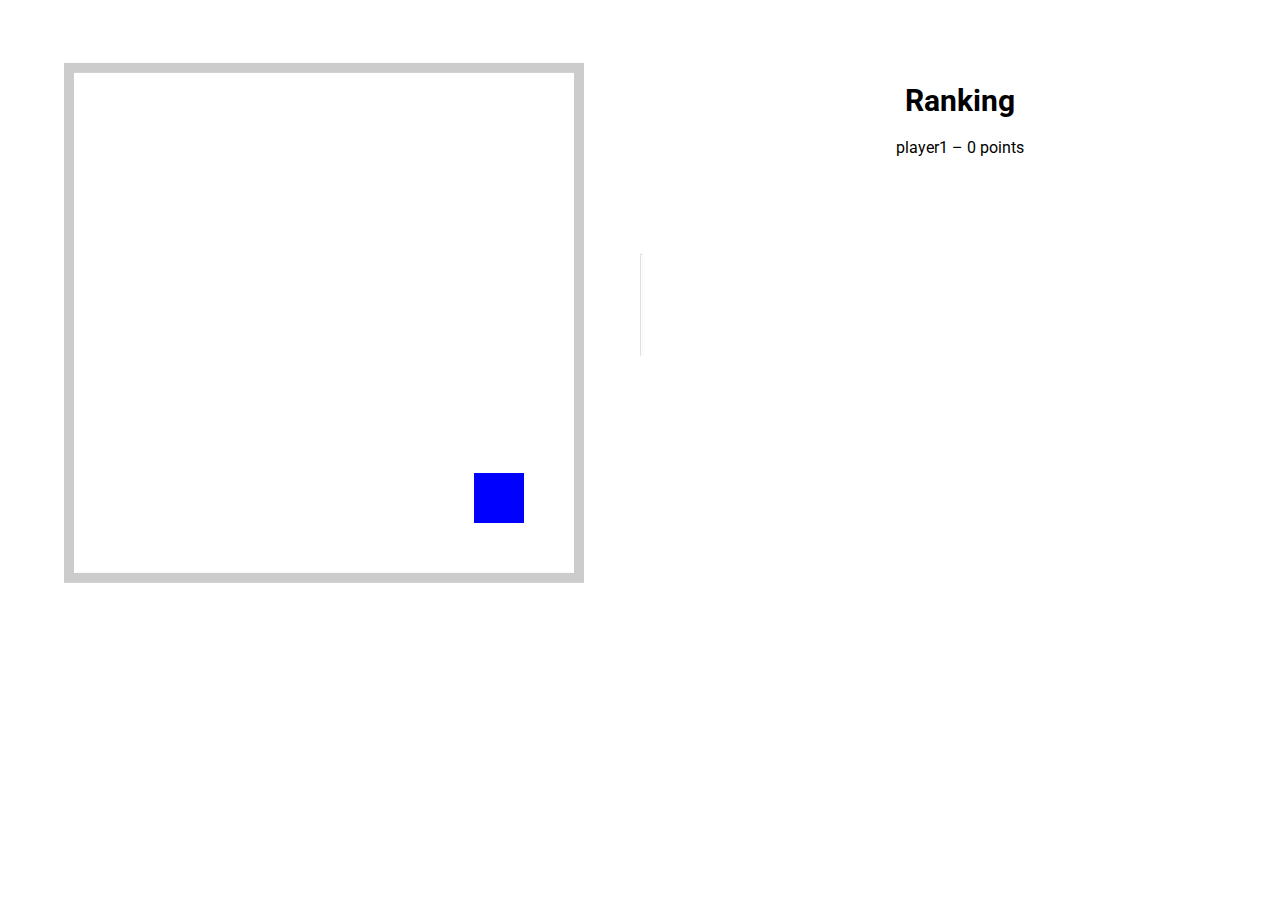
<file: index.html>
<!DOCTYPE html>
<html lang="pt-br">
    <head>
        <meta charset="utf-8">
        <title>PXL</title>
        <link rel="stylesheet" href="src/style/main.css" />
        <link rel="stylesheet" href="src/style/game.css" />
    </head>
    <body>
        <div id="game">
            <div class="container">
                <canvas id="canvas" width="10" height="10"> />
            </div>
            <hr class="horizontal" />
            <div class="container">
                <h1 class="title">Ranking</h1>
                <div id="ranking"></div>
            </div>
        </div>
        <audio id="audio"></audio>

        <script type="text/javascript" src="out/production/PXL/lib/kotlin.js"></script>
        <script type="text/javascript" src="out/production/PXL/PXL.js"></script>
    </body>
</html>
</file>
<file: src/style/main.css>
@import url('https://fonts.googleapis.com/css2?family=Roboto&display=swap');

body {
    font-family: 'Roboto', sans-serif;
    margin: 0;
    padding: 0;
}

h1 {
    font-size: 30px;
}

hr.horizontal {
    height: 100px;
    position: relative;
    opacity: .3;
    top: 35%;
    width: 1px;
}
</file>
<file: src/style/game.css>
#game {
    align-content: center;
    display: grid;
    grid-template-columns: 1fr 1px 1fr;
    grid-area: 90px;
    transform: translateY(12%);
}

#game .container {
    margin-left: 10%;
    margin-right: 10%;
}

#game .container .title {
    text-align: center;
}

#game #canvas {
    border: 10px solid #CCCCCC;
    height: 500px;
    image-rendering: pixelated;
    image-rendering: crisp-edges;
    image-rendering: -moz-crisp-edges;
    width: 500px;
}
</file>
